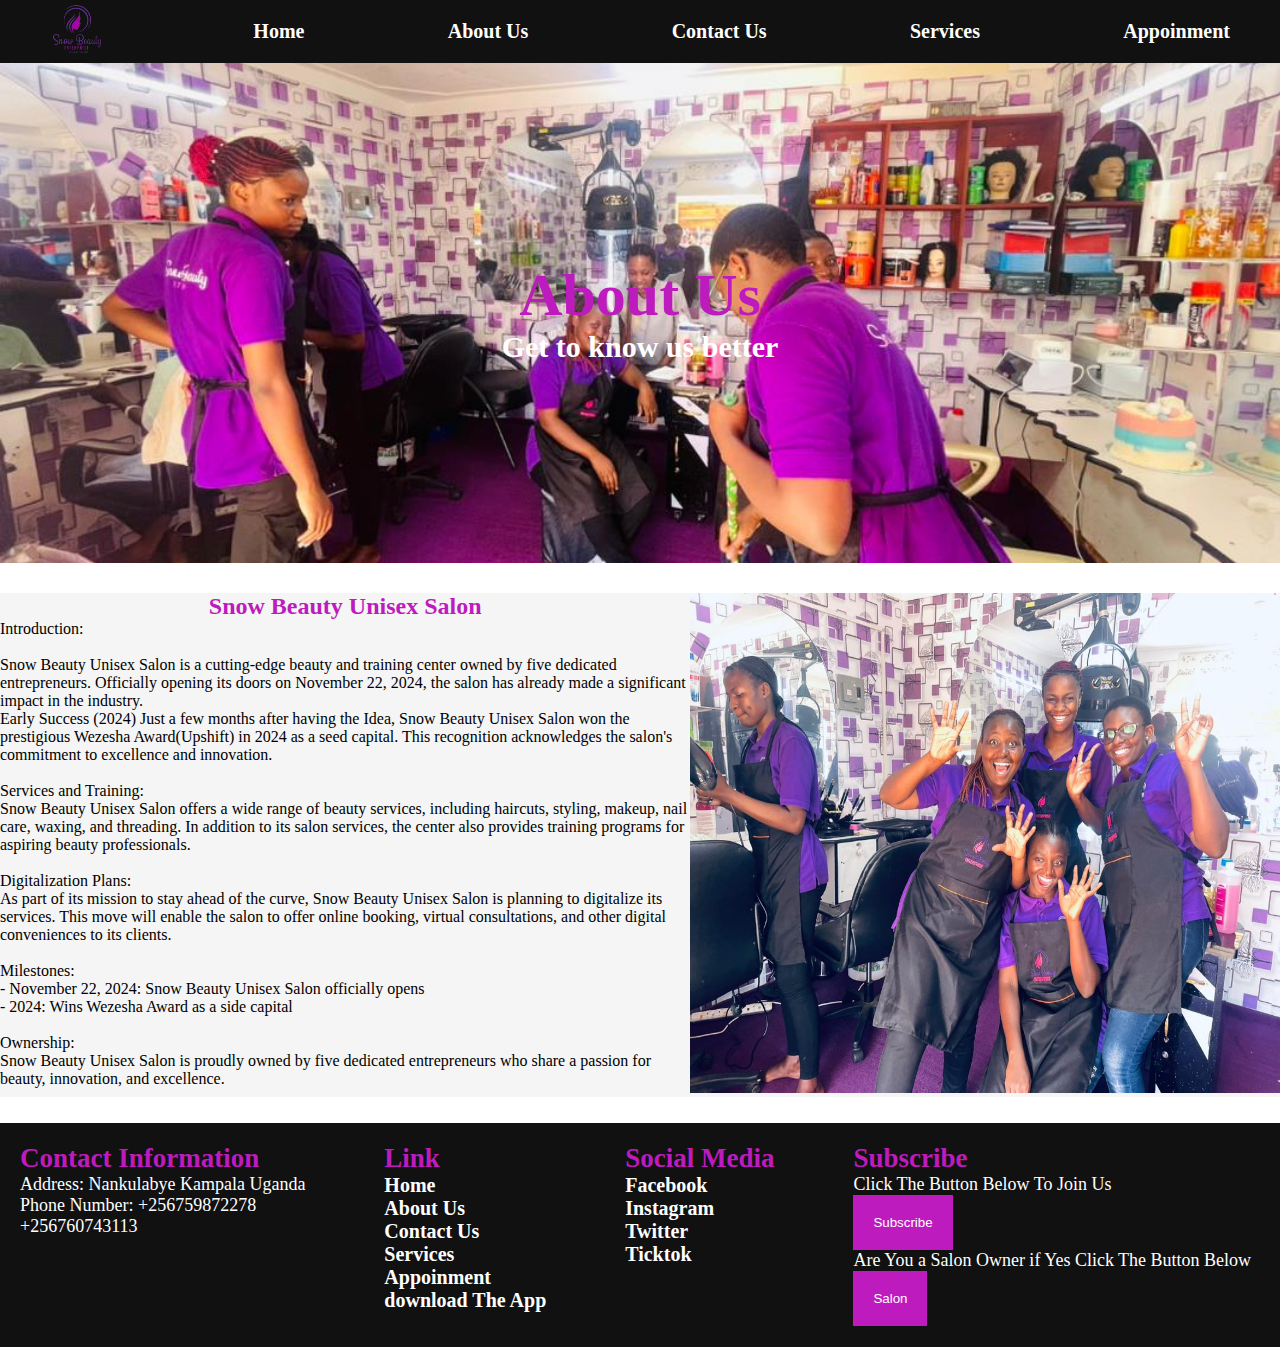
<file: about us.html>
<!DOCTYPE html>
<html>
  <head>
    <meta charset="utf-8" />
    <meta http-equiv="X-UA-Compatible" content="IE=edge" />
    <title></title>
    <meta name="description" content="" />
    <meta name="viewport" content="width=device-width, initial-scale=1" />
    <link rel="stylesheet" href="style.css" />
  </head>
  <body>

    <nav>
      <ul>
        <li>
          <a href="./home.html">
            <img
              src="image/b.png"
              alt="Snow logo"
              style="width: 70px; height: 30 px"
            />
          </a>
        </li>
        <li>
          <a class="menu-item" href="home.html">Home</a>
        </li>
        <li><a class="menu-item" href="about us.html">About Us</a></li>
        <li><a class="menu-item" href="contact us.html">Contact Us</a></li>
        <li><a class="menu-item" href="services.html">Services</a></li>
        <li><a class="menu-item" href="appointment.html">Appoinment</a></li>
      </ul>
    </nav>
    <!-- about us hero section -->
     <section>
      <div class="about-us-hero-section">
        <div class="about-hero-text">
          <h1>About Us</h1>
          <p>Get to know us better</p>
        </div>
      </div>
      <div class="about-us-container">
        <div class="about-us-content">
          <h2 style="text-align: center;">Snow Beauty Unisex Salon</h2>
          <p>
            Introduction:<br><br>
            Snow Beauty Unisex Salon is a cutting-edge beauty and training center owned by five dedicated entrepreneurs. Officially opening its doors on November 22, 2024, the salon has already made a significant impact in the industry.<br>  Early Success (2024)
            Just a few months after having the Idea, Snow Beauty Unisex Salon won the prestigious Wezesha Award(Upshift) in 2024 as a seed capital. This recognition acknowledges the salon's commitment to excellence and innovation. 
            <br><br>Services and Training:<br>
            Snow Beauty Unisex Salon offers a wide range of beauty services, including haircuts, styling, makeup, nail care, waxing, and threading. In addition to its salon services, the center also provides training programs for aspiring beauty professionals.<br>
            <br>Digitalization Plans:<br>
            As part of its mission to stay ahead of the curve, Snow Beauty Unisex Salon is planning to digitalize its services. This move will enable the salon to offer online booking, virtual consultations, and other digital conveniences to its clients.
            <br><br>Milestones:<br>
            - November 22, 2024: Snow Beauty Unisex Salon officially opens<br>
            - 2024: Wins Wezesha Award as a side capital<br>
            <br>Ownership:<br>
            Snow Beauty Unisex Salon is proudly owned by five dedicated entrepreneurs who share a passion for beauty, innovation, and excellence.
          </p>
        </div>
        <div class="about-us-content"> 
          <img src="./image/abt.jpg" style="width: 100%; height: 500px;">
        </div>
      </div>
     </section>
     <footer>
      <div class="container">
        <div class="item">
         <h2>Contact Information</h2> 
          <ul class="link">
            <li>Address: Nankulabye Kampala Uganda</li>
            <li>
              Phone Number: +256759872278 <br />
              +256760743113
            </li>
          </ul>
        </div>
        <div class="item">
          <h2>Link</h2>
          <ul class="link">
            <li><a href="home.html" id="ange">Home</a></li>
            <li><a href="about us.html" id="ange">About Us</a></li>
            <li><a href="contact us.html" class="a">Contact Us</a></li>
            <li><a href="services.html" class="a">Services</a></li>
            <li><a href="appointment.html" class="a">Appoinment</a></li>
            <li><a href="" class="btn">download The App</a></li>
          </ul>
        </div>
        <div class="item">
          <h2>Social Media</h2>
          <ul class="link">
            <li><a href="">Facebook</a></li>
            <li><a href="">Instagram</a></li>
            <li><a href="">Twitter</a></li>
            <li><a href="">Ticktok</a></li>
          </ul>
        </div>
        <div class="item">
          <h2>Subscribe</h2>
          <ul class="link">
          <li><p>Click The Button Below To Join Us</p></li>
          <li><button>Subscribe</button></li>
          <li><p>Are You a Salon Owner if Yes Click The Button Below</p></li>
           <li> <button>Salon</button></li>
          </ul>
        </div>
      </div>
    </footer>
  </body>
</html>
</file>
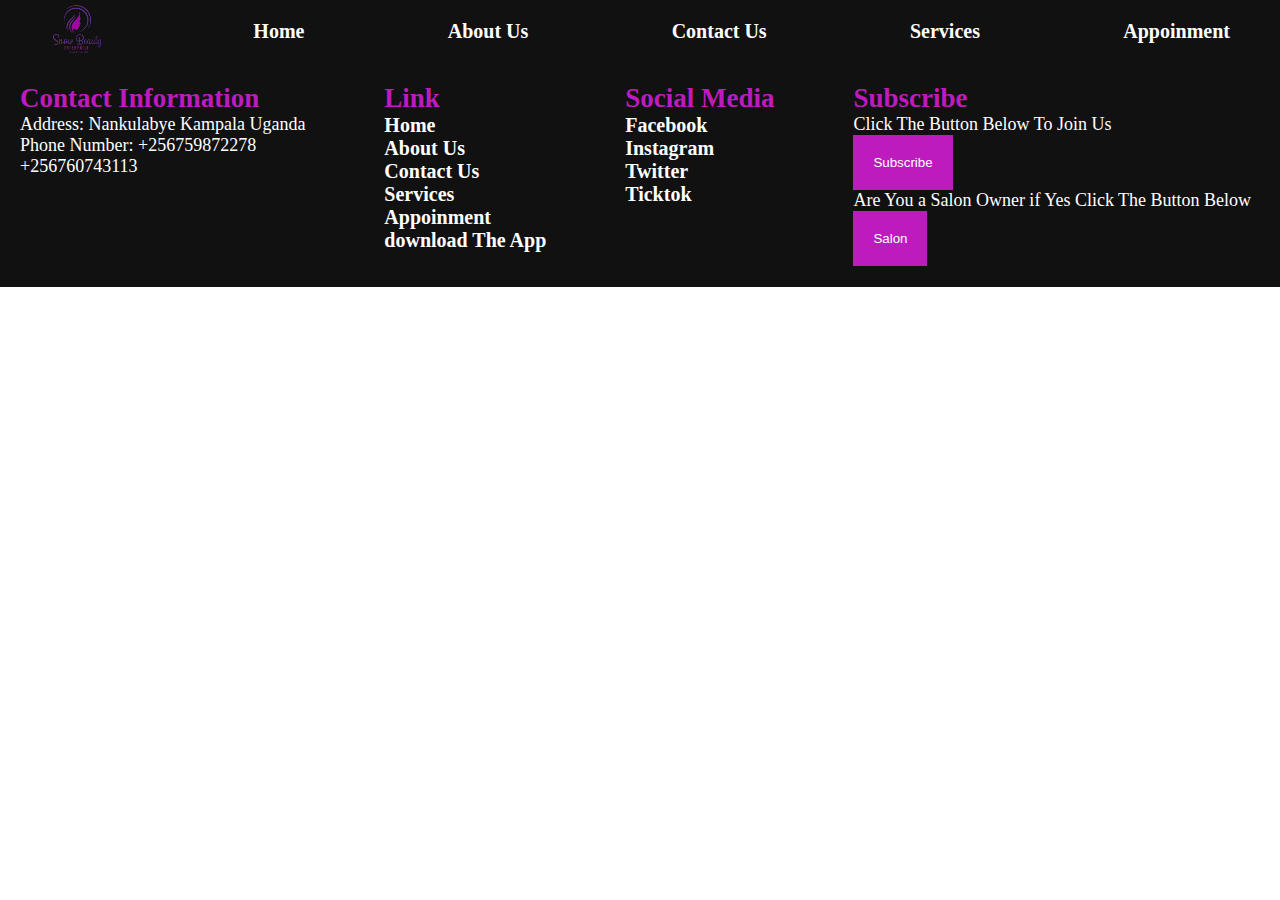
<file: contact us.html>
<!DOCTYPE html>
<html>
  <head>
    <meta charset="utf-8" />
    <meta http-equiv="X-UA-Compatible" content="IE=edge" />
    <title></title>
    <meta name="description" content="" />
    <meta name="viewport" content="width=device-width, initial-scale=1" />
    <link rel="stylesheet" href="style.css" />
  </head>
  <body>
    <nav>
      <ul>
        <li>
          <a href="./home.html">
            <img
              src="image/b.png"
              alt="Snow logo"
              style="width: 70px; height: 30 px"
            />
          </a>
        </li>
        <li>
          <a class="menu-item" href="home.html">Home</a>
        </li>
        <li><a class="menu-item" href="about us.html">About Us</a></li>
        <li><a class="menu-item" href="contact us.html">Contact Us</a></li>
        <li><a class="menu-item" href="services.html">Services</a></li>
        <li><a class="menu-item" href="appointment.html">Appoinment</a></li>
      </ul>
    </nav>
    <footer>
      <div class="container">
        <div class="item">
         <h2>Contact Information</h2> 
          <ul class="link">
            <li>Address: Nankulabye Kampala Uganda</li>
            <li>
              Phone Number: +256759872278 <br />
              +256760743113
            </li>
          </ul>
        </div>
        <div class="item">
          <h2>Link</h2>
          <ul class="link">
            <li><a href="home.html" id="ange">Home</a></li>
            <li><a href="about us.html" id="ange">About Us</a></li>
            <li><a href="contact us.html" class="a">Contact Us</a></li>
            <li><a href="services.html" class="a">Services</a></li>
            <li><a href="appointment.html" class="a">Appoinment</a></li>
            <li><a href="" class="btn">download The App</a></li>
          </ul>
        </div>
        <div class="item">
          <h2>Social Media</h2>
          <ul class="link">
            <li><a href="">Facebook</a></li>
            <li><a href="">Instagram</a></li>
            <li><a href="">Twitter</a></li>
            <li><a href="">Ticktok</a></li>
          </ul>
        </div>
        <div class="item">
          <h2>Subscribe</h2>
          <ul class="link">
          <li><p>Click The Button Below To Join Us</p></li>
          <li><button>Subscribe</button></li>
          <li><p>Are You a Salon Owner if Yes Click The Button Below</p></li>
           <li> <button>Salon</button></li>
          </ul>
        </div>
      </div>
    </footer>
  </body>
</html>
</file>
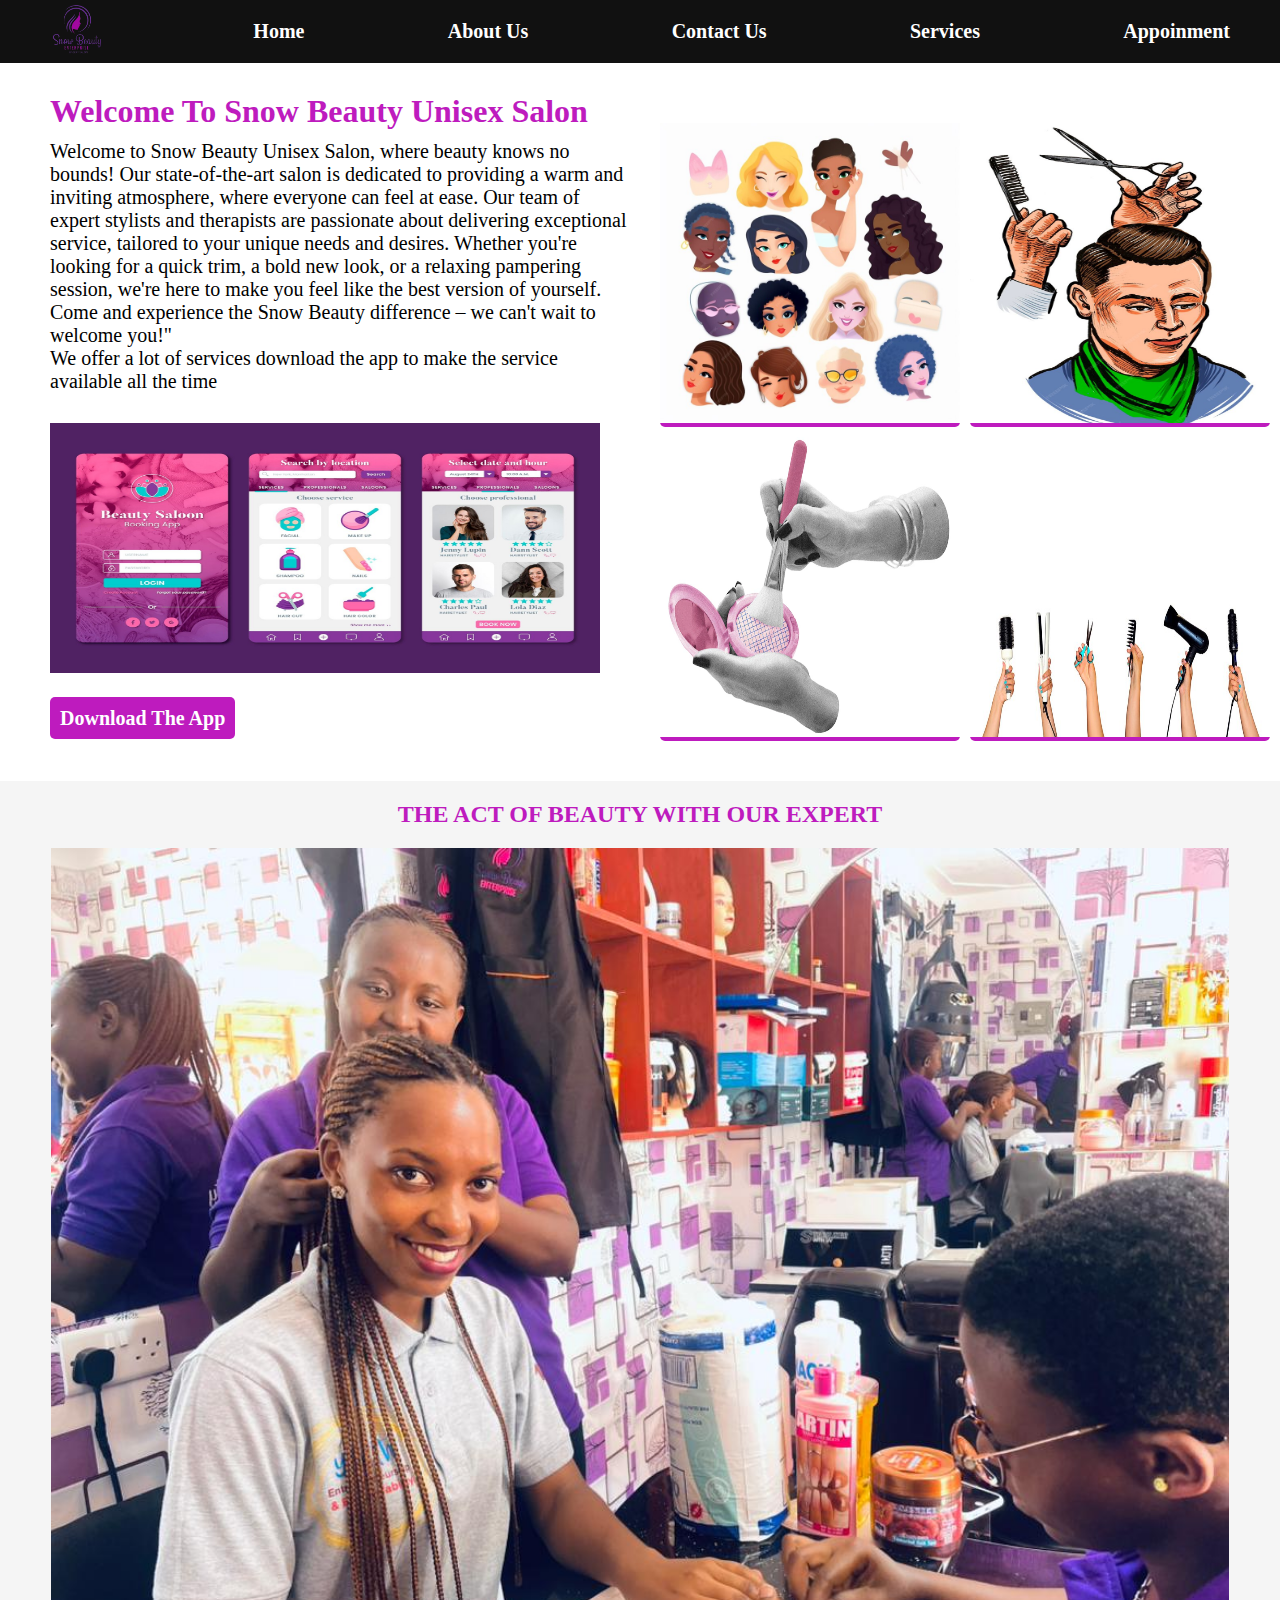
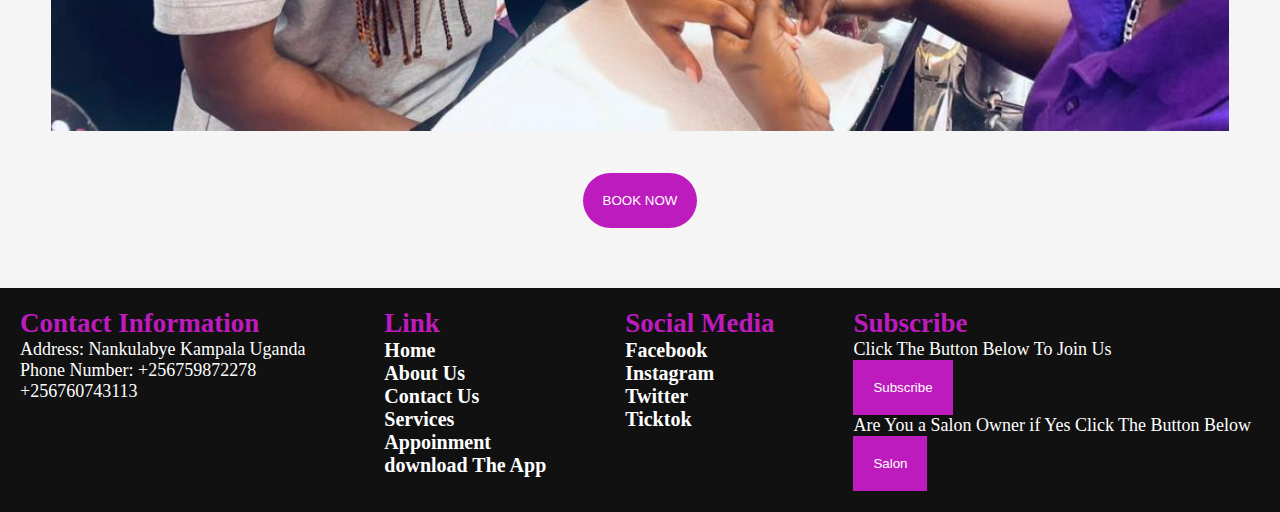
<file: home.html>
<!DOCTYPE html>
<html lang="en">
  <head>
    <meta charset="UTF-8" />
    <meta name="viewport" content="width=device-width, initial-scale=1.0" />
    <title>Snow Beauty Unisex Salon</title>
    <link rel="stylesheet" href="style.css" />
  </head>
  <body>
    <!-- nav bar -->
    <nav>
      <ul>
        <li>
          <a href="./home.html">
            <img
              src="image/b.png"
              alt="Snow logo"
              style="width: 70px; height: 30 px"
            />
          </a>
        </li>
        <li>
          <a class="menu-item" href="home.html">Home</a>
        </li>
        <li><a class="menu-item" href="about_us.html">About Us</a></li>
        <li><a class="menu-item" href="contact_us.html">Contact Us</a></li>
        <li><a class="menu-item" href="services.html">Services</a></li>
        <li><a class="menu-item" href="appointment.html">Appoinment</a></li>
      </ul>
    </nav>
    <!-- hero section -->
    <div id="hero">
      <div id="hero-item">
        <h1>Welcome To Snow Beauty Unisex Salon</h1>
        <p class="welcome-text">
          Welcome to Snow Beauty Unisex Salon, where beauty knows no bounds! Our
          state-of-the-art salon is dedicated to providing a warm and inviting
          atmosphere, where everyone can feel at ease. Our team of expert
          stylists and therapists are passionate about delivering exceptional
          service, tailored to your unique needs and desires. Whether you're
          looking for a quick trim, a bold new look, or a relaxing pampering
          session, we're here to make you feel like the best version of
          yourself. Come and experience the Snow Beauty difference – we can't
          wait to welcome you!"
          <br />We offer a lot of services download the app to make the service
          available all the time
        </p>
        <div class="app">
          <img src="./image/app.jpg" style="width: 550px; height: 250px" />
        </div>
        <div>
          <a href="" class="download-btn">Download The App</a>
        </div>
      </div>
      <div id="hero-item">
        <!-- <img src="./image/a.jpg " style="width: 700px;"> -->
        <div id="illa">
          <div id="one">
            <img src="./image/w.jpg" style="width: 300px; height: 300px" />
          </div>
          <div id="one">
            <img src="./image/c.jpg" style="width: 300px; height: 300px" />
          </div>
          <div id="one">
            <img src="./image/m.webp" style="width: 300px; height: 300px" />
          </div>
          <div id="one">
            <img src="./image/t.jpg" style="width: 300px; height: 300px" />
          </div>
        </div>
      </div>
    </div>
    <section class="snow">
      <h2>THE ACT OF BEAUTY WITH OUR EXPERT</h2>
      <img
        src="image/IMG-20241125-WA0020.jpg"
        alt="Snow Beauty Unisex Salon"
        class="well"
      /><br /><br />
      <button class="btn-book-now">BOOK NOW</button>
    </section>
    <footer>
      <div class="container">
        <div class="item">
         <h2>Contact Information</h2> 
          <ul class="link">
            <li>Address: Nankulabye Kampala Uganda</li>
            <li>
              Phone Number: +256759872278 <br />
              +256760743113
            </li>
          </ul>
        </div>
        <div class="item">
          <h2>Link</h2>
          <ul class="link">
            <li><a href="home.html" id="ange">Home</a></li>
            <li><a href="about us.html" id="ange">About Us</a></li>
            <li><a href="contact us.html" class="a">Contact Us</a></li>
            <li><a href="services.html" class="a">Services</a></li>
            <li><a href="appointment.html" class="a">Appoinment</a></li>
            <li><a href="" class="btn">download The App</a></li>
          </ul>
        </div>
        <div class="item">
          <h2>Social Media</h2>
          <ul class="link">
            <li><a href="">Facebook</a></li>
            <li><a href="">Instagram</a></li>
            <li><a href="">Twitter</a></li>
            <li><a href="">Ticktok</a></li>
          </ul>
        </div>
        <div class="item">
          <h2>Subscribe</h2>
          <ul class="link">
          <li><p>Click The Button Below To Join Us</p></li>
          <li><button>Subscribe</button></li>
          <li><p>Are You a Salon Owner if Yes Click The Button Below</p></li>
           <li> <button>Salon</button></li>
          </ul>
        </div>
      </div>
    </footer>
  </body>
</html>
</file>
<file: style.css>
* {
    margin: 0;
    padding: 0;
}

nav {
    background-color: rgb(17, 17, 17);
    padding-left: 40px;
}

a {
    color: white;
    text-decoration: none;
    font-size: 20px;
    font-weight: bold;
}

.menu-item:hover {
    background-color: rgb(190, 27, 190);
    padding: 10px;
}

ul {
    list-style: none;
    justify-content: space-between;
    display: flex;
    text-decoration: solid;
    padding-right: 50px;
    align-items: center;
}

.welcome-text {
    font-size: 20px;
    margin-bottom: 30px;
    margin-top: 10px;
}

#hero {
    display: grid;
    grid-template-columns: auto auto;
    gap: 20px;
    margin-left: 50px;
}

#hero-item {
    /* background-color: whitesmoke; */
    margin-top: 30px;
}

#illa {
    display: grid;
    grid-template-columns: auto auto;
    gap: 10px;
    margin: 10px;
    margin-top: 30px;

}

#one {
    background-color: rgb(190, 27, 190);
    border-radius: 5px;
}

.download-btn {
    background-color: rgb(190, 27, 190);
    border-radius: 5px;
    padding: 10px;

}

.download-btn:hover {
    background-color: black;
}

.app {
    margin-bottom: 30px;
}

.snow {
    background-color: whitesmoke;
    text-align: center;
    padding: 20px;
    margin-top: 30px;
}

.well {
    width: 95%;
    height: 30%;
    padding: 20px;
}

button {
    background-color: rgb(190, 27, 190);
    color: white;
    align-items: center;
    padding: 20px;
    border: none;
}

.btn-book-now {
    margin-bottom: 40px;
    border-radius: 40px;
}

footer {
    background-color: rgb(17, 17, 17);
    width: 100%;
    color: white;
    font-size: large;
}

.footer-link {
    font-weight: normal;
}

.footer-btn {
    height: 30px;
    padding: 10px;
    border-radius: 5px;
}

.container {
    display: grid;
    grid-template-columns: auto auto auto auto;
    gap: 30px;
}

.item {
    margin-left: 20px;
    margin-top: 20px;
}

.btn {
    background-color: none;
}

.link {
    display: inline;
}

h2,
h1 {
    color: rgb(190, 27, 190);
}

.about-us-hero-section {
    height: 500px;
    background-image: url(./image/ab.jpg);
    /* background-image: url('https://img.freepik.com/free-photo/close-up-hairdresser-shop-instruments_23-2149319780.jpg?uid=R190500648&ga=GA1.1.1890414216.1740131066&semt=ais_hybrid'); */
    background-repeat: no-repeat;
    background-size: cover;
    background-position: center;
    display: grid;
    grid-template-columns: auto;
    align-items: center;
}

.about-hero-text {
    color: white;
    font-size: 30px;
    text-align: center;
    font-weight: bold;
}

.about-us-container {
    display: grid;
    grid-template-columns: auto auto;
    height: 500px;
    margin-top: 30px;
    margin-bottom: 30px;
}

.about-us-content {
    background-color: whitesmoke;
    font-weight: normal;
    font-weight: xx-large;

}

.about-content {
    padding-left: 50px;
    padding-right: 10px;

}

#snow {
    display: grid;
    grid-template-columns: auto auto;
    background-color: whitesmoke;
    margin-bottom: 30px;
    padding: 10px;

}

#target {
    text-align: center;
    padding-left: 50px;
    padding-right: 10px;

}

.hero-contact-us {
    height: 500px;
    background-image: url(./image/contact.jpg);
    background-repeat: no-repeat;
    background-size: cover;
    background-position: center;

}

.hero-contact-us-text {
    text-align: center;
    font-weight: bold;
    color: white;
    padding: 200px;
    font-size: xx-large;
}

table {
    width: 600px;
}

#inf {
    display: grid;
    grid-template-columns: auto auto;
    background-color: whitesmoke;
    margin-top: 30px;
    padding-bottom: 20px;
    font-weight: bold;
    font-size: large;
    padding-left: 50px;
}

.working-hrs {
    padding-left: 25%;
    margin-bottom: 30px;
}

.heading-hrs {
    color: black;
    margin-bottom: 20px;
    margin-top: 20px;
    padding-left: 25%;
}

.heading {
    margin-bottom: 20px;
    margin-top: 20px;
    color: black;
}

.hero-service {
    background-color: rgb(190, 27, 190);
    text-align: center;
    height: 200px;
}
.service-text{
    color: black;
    font-weight:normal;
}
#service {
    display: grid;
    grid-template-columns: auto auto auto;
}

.service-btn {
    padding: 10px;
    height: 50px;
    background-color: black;
}

.text {
    color: black;
}

.hero-apt {
    height: 300px;
    background-image: url(./image/appointment.webp);
    background-repeat: no-repeat;
    background-size: cover;
    background-position: center;
    display: grid;
    grid-template-columns: auto;
    align-items: center;
    text-align: center;
}

.main-appointment {
    background-color: whitesmoke;
    display: grid;
    grid-template-columns: auto auto;
    height: 500px;
}
.content-apt{
    margin-left: 60px;

}

.form-apt {
    margin-top: 30px;
    margin-bottom: 30px;
}

.button-apt {
    padding-bottom: 20px;
}
</file>
